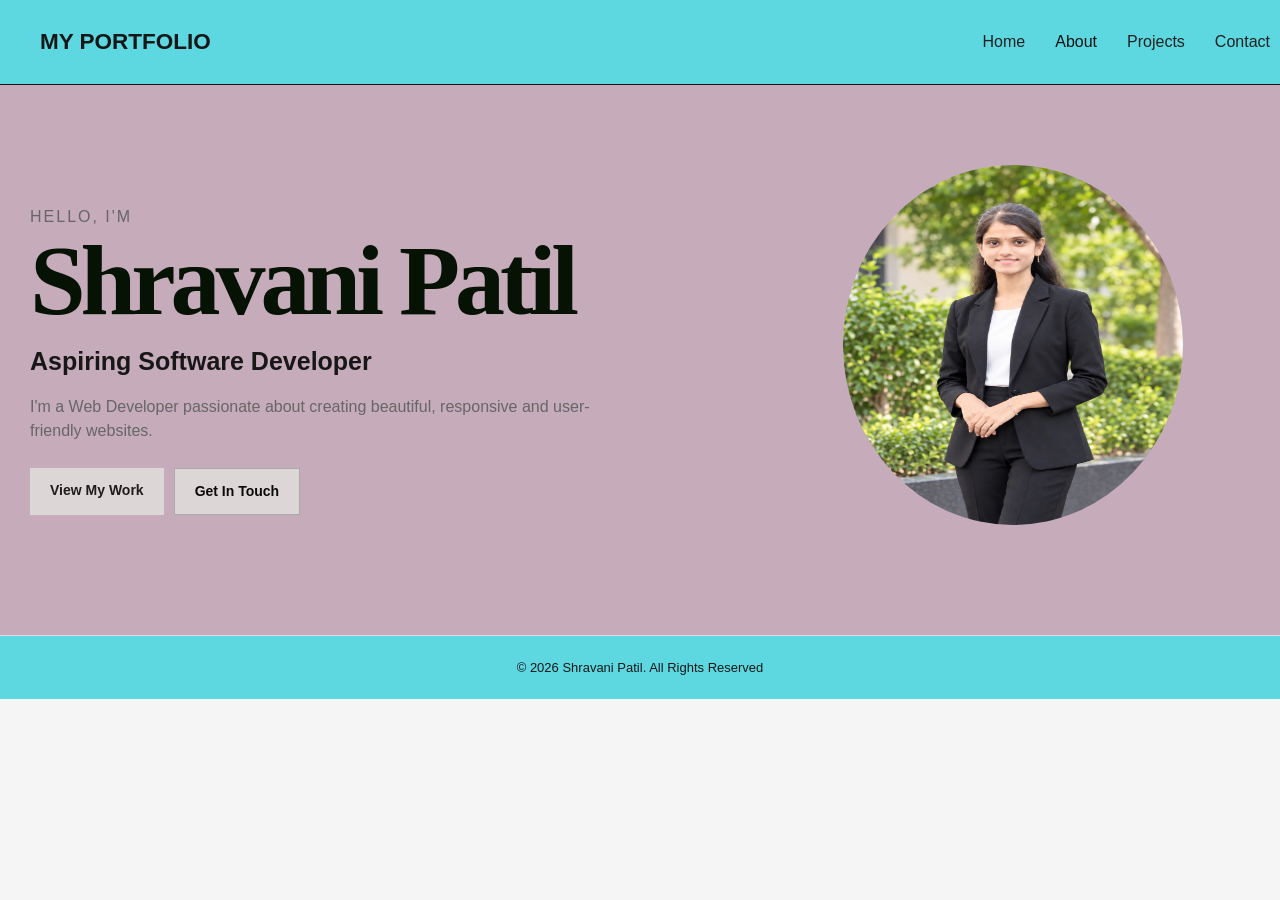
<file: index.html>
<!DOCTYPE html>
<html lang="en">
<head>
    <meta charset="UTF-8">
    <meta name="viewport" content="width=device-width, initial-scale=1.0">
    <link rel="stylesheet" href="assets/css/style.css">
    <title>Document</title>
</head>
<body>
    <header>
        <nav class="navbar">
            <div class="logo"><h1>MY PORTFOLIO</h1><span></span></div>
            <ul class="nav-links">
            <li><a href="index.html">Home</a></li>
            <li><a href="about_us.html" class="active">About</a></li>
            <li><a href="projects.html">Projects</a></li>
            <li><a href="contact_us.html">Contact</a></li>
            </ul>
        </nav>
    </header>
    <div class="hero">
        <div class="hero-content">
        <p class="small-tittle">HELLO, I'M</p>
        <h1>Shravani Patil</h1>
        <h2>Aspiring Software Developer</h2>
        <p> I'm a Web Developer passionate about creating beautiful, responsive and user-friendly websites.</p>
        <div class="hero-buttons">
            <a href="projects.html" class="btn">View My Work</a>
            <a href="contact_us.html" class="btn btn-outline">Get In Touch</a>
        </div>
        </div>
        <div class="hero-image">
            <div class="profile-circle"><span><img src="assets/images/img.png" class="img"></span></div>
        </div>
    </div>
    </section>
    <footer>
        <p>© 2026 Shravani Patil. All Rights Reserved</p>
    </footer>
</body>
</html>
</file>
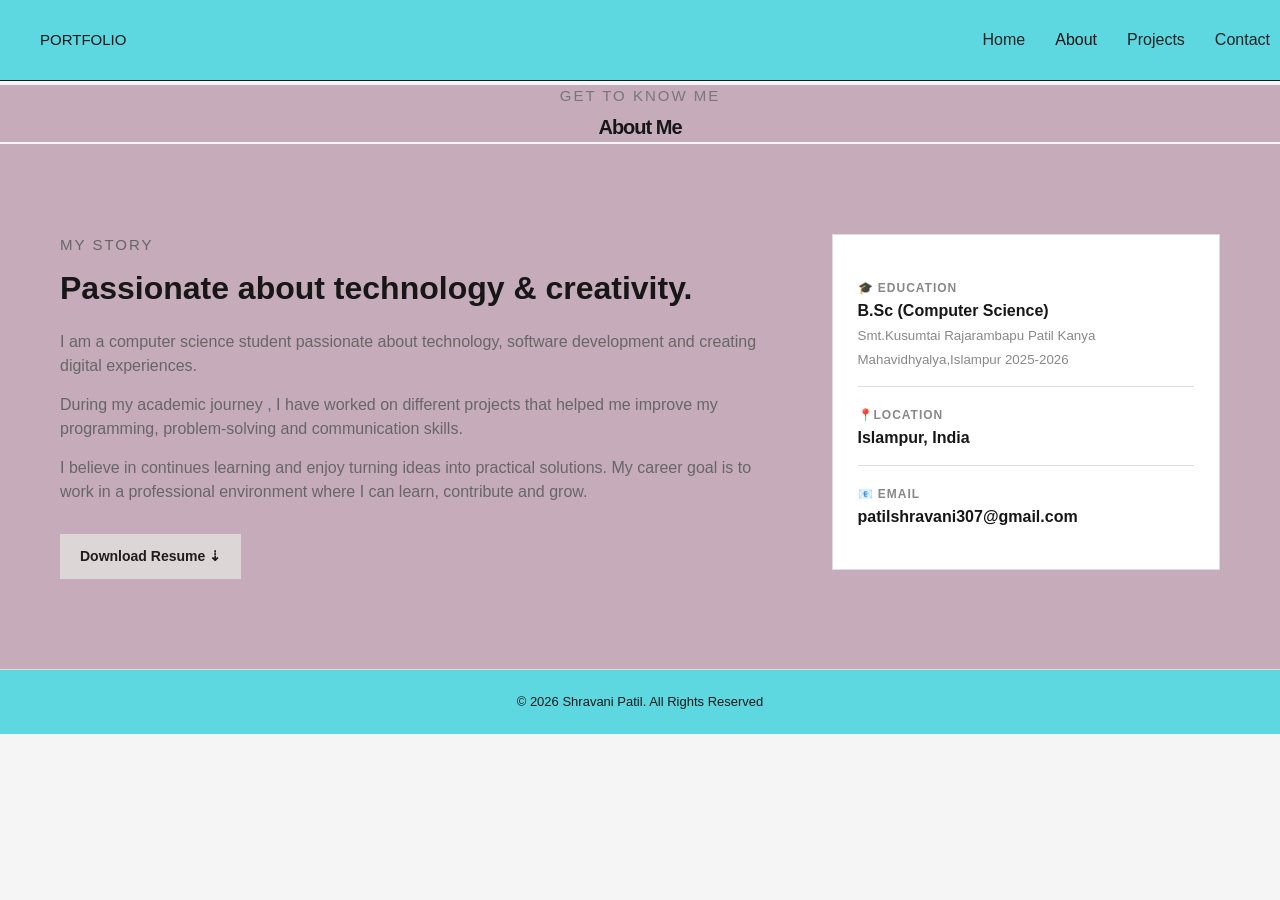
<file: about_us.html>
<!DOCTYPE html>
<html lang="en">
<head>
    <meta charset="UTF-8">
    <meta name="viewport" content="width=device-width, initial-scale=1.0">
    <link rel="stylesheet" href="assets/css/style.css">
    <title>Document</title>
</head>
<body>
<header>
    <nav class="navbar">
        <div class="logo">PORTFOLIO<span></span></div>
        <ul class="nav-links">
            <li><a href="index.html">Home</a></li>
            <li><a href="about_us.html" class="active">About</a></li>
            <li><a href="projects.html">Projects</a></li>
            <li><a href="contact_us.html">Contact</a></li>
            </ul>
    </nav>
</header>
<section class="page-header">
    <p class="small-tittle">GET TO KNOW ME </p>
    <h1>About Me</h1>
</section>
<section class="about-section">
    <div class="about-text">
        <p class="small-tittle">MY STORY</p>
        <h2>Passionate about technology & creativity.</h2>
        <p> I am a computer science student passionate about technology, software development and creating digital experiences. </p>
        <p>During my academic journey , I have worked on different projects that helped me improve my programming, problem-solving 
            and communication skills.</p>
        <p>I believe in continues learning and enjoy turning ideas into practical solutions. My career goal is to work in a professional 
            environment where I can learn, contribute and grow.</p>
        <a href="D:\My Portfolio\SHRAVANI PATIL (2).docx" class="btn" download>Download Resume ⇣</a>
    </div>
    <div class="about-box">
        <div>
            <strong> 🎓 Education</strong>
            <p>B.Sc (Computer Science)</p>
            <small>Smt.Kusumtai Rajarambapu Patil Kanya Mahavidhyalya,Islampur  2025-2026</small>
        </div>
        <div>
            <strong>  📍Location</strong>
            <p>Islampur, India</p>
        </div>
        <div>
            <strong> 📧 Email</strong>
            <p>patilshravani307@gmail.com</p>
        </div>
    </div>
</section>

<!-- <section class="achievements">
    <div> <p class=small-tittle>BEYOND THE CLASSROOM</p>
    <h2>Achievements & Activities</h2>
    <ul>
        <li>Completed technical workshops and certifications</li>
        <li>Worked on academic and personal projects</li>
        <li>Active participant in technical events and activities</li>
    </ul>
    </div>
</section> -->
<footer>
    <p>© 2026 Shravani Patil. All Rights Reserved</p>
</footer>
</body>
</html>
</file>
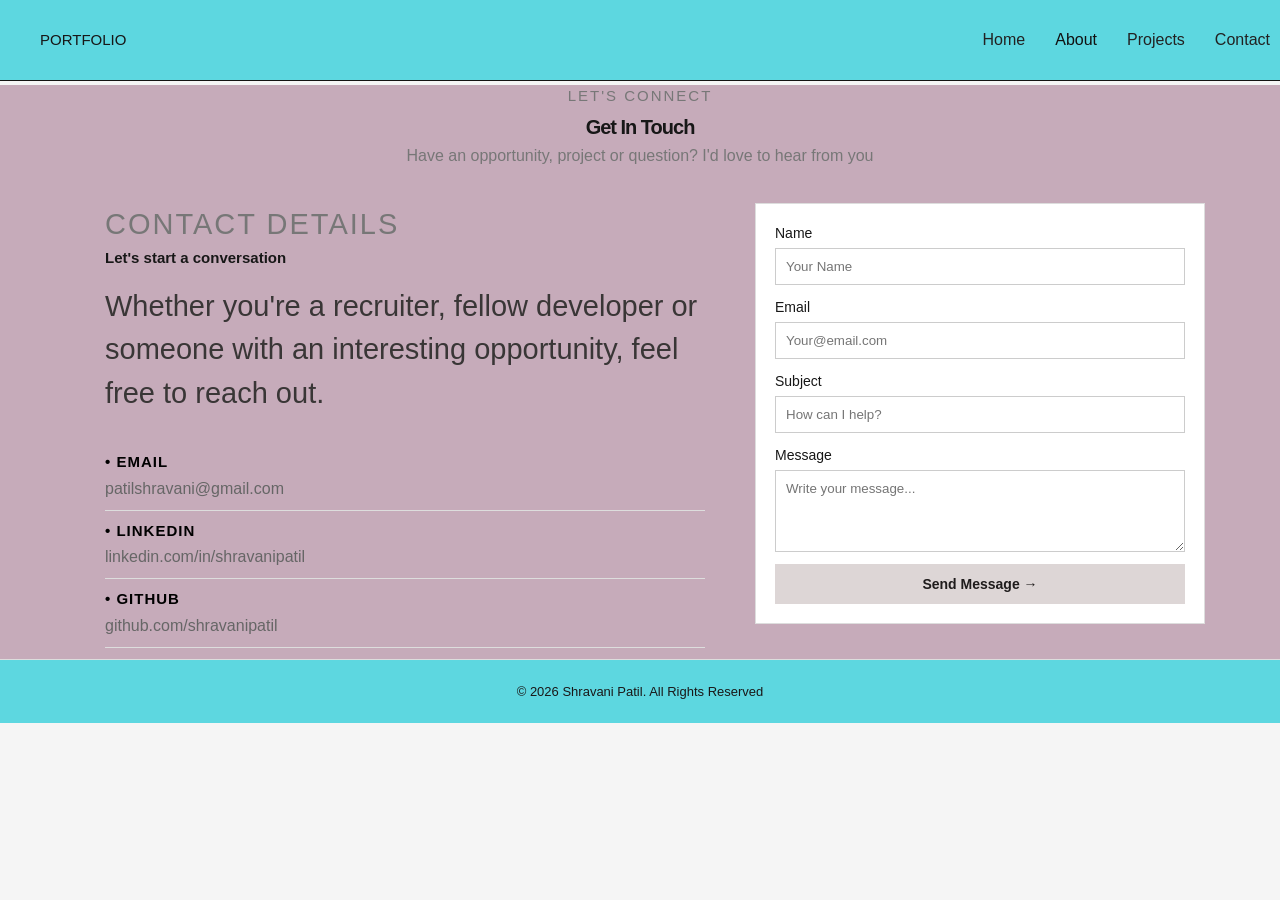
<file: contact_us.html>
<!DOCTYPE html>
<html lang="en">
<head>
    <meta charset="UTF-8">
    <meta name="viewport" content="width=device-width, initial-scale=1.0">
    <link rel="stylesheet" href="assets/css/style.css">
    <title>Document</title>
</head>
<body>
    <header>
        <nav class="navbar">
            <div class="logo">PORTFOLIO<span></span></div>
            <ul class="nav-links">
            <li><a href="index.html">Home</a></li>
            <li><a href="about_us.html" class="active">About</a></li>
            <li><a href="projects.html">Projects</a></li>
            <li><a href="contact_us.html">Contact</a></li>
            </ul>
        </nav>
    </header>
    <section class="page-header">
        <p class="small-tittle">LET'S CONNECT</p>
        <h1>Get In Touch</h1>
        <p>Have an opportunity, project or question?
            I'd love to hear from you
        </p>
    </section>
    <section class="contact-section">
        <div class="contact-info">
            <p class="small-tittle">CONTACT DETAILS</p>
            <h2>Let's start a conversation</h2>
            <p>Whether you're a recruiter, fellow developer or someone with an interesting opportunity, feel free to reach out.</p>
            <div class="contact-item">
                <strong> • Email</strong>
                <a href="mailto:patilshravani@gmail.com">patilshravani@gmail.com</a>
            </div>
            <div class="contact-item">
                <strong> • Linkedin</strong>
                <a href="https://www.linkedin.com/" target="_blank">linkedin.com/in/shravanipatil</a>
            </div>
            <div class="contact-item">
                <strong> • GitHub</strong>
                <a href="https://github.com/" target="_blank">github.com/shravanipatil</a>
            </div>
        </div>
        <form class="contact-form">
            <label for="name">Name</label>
            <input type="text" id="name" placeholder="Your Name" required>
            <label for="email">Email</label>
            <input type="email" id="email" placeholder="Your@email.com" required>
            <label for="subject">Subject</label>
            <input type="text" id="subject" placeholder="How can I help?" required>
            <label for="message">Message</label>
            <textarea id="message" rows="4" placeholder="Write your message..." required></textarea>
            <button type="submit" class="btn">Send Message →</button>
        </form>
    </section>
    <footer>
        <p>© 2026 Shravani Patil. All Rights Reserved</p>
    </footer>
</body>
</html>
</file>
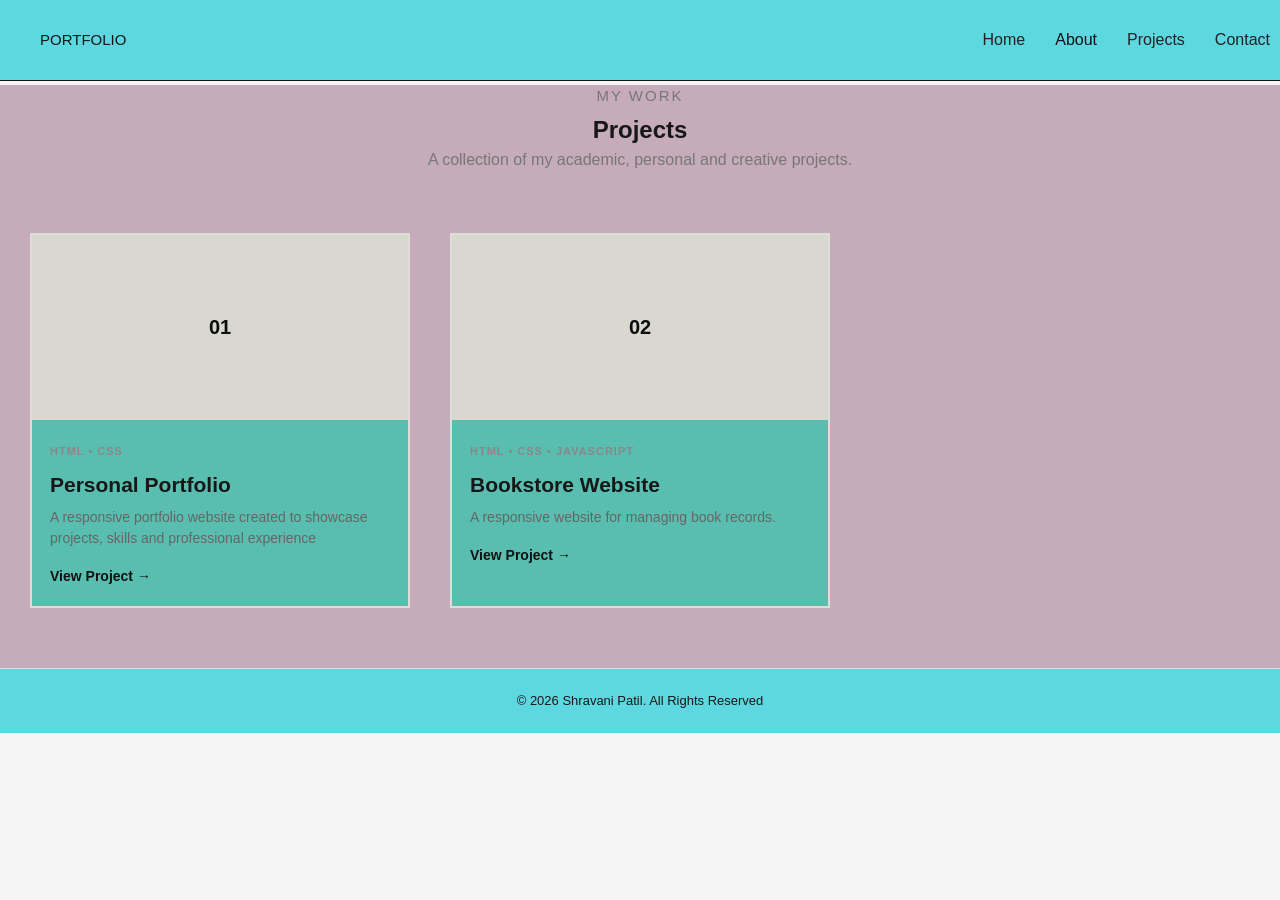
<file: projects.html>
<!DOCTYPE html>
<html lang="en">
<head>
    <meta charset="UTF-8">
    <meta name="viewport" content="width=device-width, initial-scale=1.0">
    <link rel="stylesheet" href="assets/css/style.css">
    <title>Document</title>
</head>
<body>
    <header>
        <nav class="navbar">
            <div class="logo">PORTFOLIO<span></span></div>
            <ul class="nav-links">
            <li><a href="index.html">Home</a></li>
            <li><a href="about_us.html" class="active">About</a></li>
            <li><a href="projects.html">Projects</a></li>
            <li><a href="contact_us.html">Contact</a></li>
            </ul>
        </nav>
    </header>
    <section class="page-header">
        <p class="small-tittle">MY WORK</p>
        <h2>Projects</h2>
        <p>A collection of my academic, personal and creative projects.</p>
    </section>
    <section class="section">
        <div class="project-grid">
            <div class="project-card">
            <div class="project-image">01</div>
            <div class="project-content"><span>HTML • CSS </span>
            <h3>Personal Portfolio</h3>
            <p>A responsive portfolio website created to showcase projects, skills and professional experience</p>
            <a href="">View Project →</a>
            </div>
        </div>
        <div class="project-card">
            <div class="project-image">02</div>
            <div class="project-content"><span>HTML • CSS • Javascript</span>
            <h3>Bookstore Website</h3>
            <p>A responsive website for managing book records.</p>
            <a href="">View Project →</a>
            </div>
        </div>
        </div>
    </section>
    <footer>
        <p>© 2026 Shravani Patil. All Rights Reserved</p>
    </footer>
</body>
</html>
</file>
<file: assets/css/style.css>
*{
    margin: 0;
    padding: 0;
    box-sizing: border-box;
}
html{
    scroll-behavior: smooth;
}
body{
    font-family: 'Inter',sans-serif;
    background: whitesmoke;
    color: rgb(23,23,23);
    line-height: 1.5;
}

header{
    background: rgb(247,247,245);
    border-bottom: 1px solid rgb(20,20,18);
}
.navbar{
    max-width: 1700px;
    min-height: 80px;
    margin: auto;
    padding: 10px 10px;
    display: flex;
    justify-content: space-between;
    align-items: center;
    background-color: rgb(93, 215, 224);
}
.logo{
    display: flex;
    align-items: center;
    justify-content: space-between;
    padding: 15px 30px;
    font-size: 15px;
}
.logo span{
    color: rgb(119,119,119);
}
.nav-links{
    display: flex;
    align-items: center;
    list-style: none;
    gap: 30px;
    margin: 0;
    padding: 0;
}
.nav-links a{
    text-decoration: none;
    color: rgb(34,34,34);
}
.nav-links a:hover,
.nav-links a.active{
    color: rgb(17,17,17);
}

.hero{
    max-width: 1600px;
    margin: auto;
    min-height: 550px;
    padding: 55px 30px;
    display: grid;
    grid-template-columns: 1.2fr 0.8fr;
    align-items: center;
    gap: 35px;
    background-color:rgb(198, 171, 186);
}
.small-tittle{
    font-size: 15px;
    font-weight: 220;
    letter-spacing: 2px;
    color: rgb(119,119,119);
    margin-bottom: 4px;
}
.hero h1{
    font-size: clamp(55px,8vw,100px);
    line-height: 0.95;
    letter-spacing: -5px;
    margin-bottom: 15px;
    color: rgb(6, 18, 4);
}
.hero h2{
    font-size: 25px;
    margin-bottom: 14px;
}
.hero-content > p:not(small-tittle){
    max-width: 570px;
    color: rgb(102,102,102);
    font-size: 16px;
}
.hero-buttons{
    margin-top: 25px;
    display: flex;
    gap: 10px;
}
.btn{
    display: inline-block;
    background: rgb(221,214,214);
    color: rgb(31, 28, 28);
    text-decoration: none;
    border: none;
    padding: 12px 20px;
    font-size: 14px;
    font-weight: 600;
    cursor: pointer;
    transition: 0.3s;
}
.btn:hover{
    background: rgb(221,214,214);
    color: rgb(85, 69, 178);
}
.btn-outline{
    background: rgb(221,214,214);
    color: rgb(11,9,9);
    border: 1px solid #aaa;
}
.btn-outline:hove  r{
    background: rgb(221,214,222);
    color: rgb(105, 87, 179);
}
.hero-image{
    display: flex;
    justify-content: center;
}
.profile-circle{
    width: 350px;
    height: 350px;
    border-radius: 60%;
    
    display: flex;
    justify-content: center;
    align-items: center;
    font-size: 70px;
    font-weight: 800;
}
.profile-circle img{
    width: 340px;
    height: 360px;
    border-radius: 80%;
}

.section{
    max-width: 1700px;
    margin: auto;
    padding: 60px 30px;
    background-color:rgb(198, 171, 186);
}

.section-heading{
    margin-bottom: 30px;
}
.section-heading h2{
    font-size: 42px;
    letter-spacing: -2px;
}

.project-grid{
    display: grid;
    grid-template-columns: repeat(3,1fr);
    gap: 40px;
    margin-top: 1px;
}
.project-card{
    background: rgb(89, 190, 175);
    border: 2px solid #deded9;
    transition: 0.3s;
}
.project-card:hover{
    transform: translateY(-7px);
    box-shadow: 0 10px 25px rgba(0,0,0,0,08);
}
.project-image{
    height: 185px;
    background: #d8d8d1;
    display: flex;
    justify-content: center;
    align-items: center;
    font-size: 20px;
    font-weight: 700;
    color: #0c0b0b;
}
.project-content{
    padding: 18px;
}
.project-content span{
    color: #888;
    font-size: 11px;
    font-weight: 700;
    text-transform: uppercase;
    letter-spacing: 1px;
}
.project-content h3{
    font-size: 21px;
    margin: 7px 0;
}
.project-content p{
    color: #666;
    font-size: 14px;
    margin-bottom: 15px;
}
.project-content a{
    color: #111;
    text-decoration: none;
    font-size: 14px;
    font-weight: 700;
}
.hero-content h1{
    font-family: Georgia, 'Times New Roman', Times, serif;
}

.intro{
    max-width: 1200px;
    margin: 20px auto 60px;
    padding: 45px 30px;
    border-top: 1px solid #ccc;
    border-bottom: 1px solid #ccc;
    display: grid;
    grid-template-columns: 1fr 1fr;
    gap: 50px;
}
.intro h2{
    font-size: 36px;
    line-height: 1.1;
}
.into > p{
    color: #666;
    font-size: 17px;
}

.cta{
    background: #171717;
    color: white;
    text-align: center;
    padding: 70px 30px;
}
.cta h2{
    font-size: 42px;
    margin-bottom: 8px;
}
.cta p{
    color: #aaa;
    margin-bottom: 22px;
}
.cta.btn{
    background: white;
    color: #111;
}

.page-header{
    text-align: center;
    /* padding: 60px 10px 20px; */
    border-bottom: 1px solis #deded9;
    margin-top: 4px;
    background-color:rgb(198, 171, 186);
}
.page-header h1{
    font-size: 20px;
    letter-spacing: -1px;
    margin-bottom: 2px;
}
.page-header > p:last-child{
    color: #777;
}

.process-grid{
    display: grid;
    grid-template-columns: repeat(4,1fr);
    gap: 40px;
}
.process-grid div{
    padding: 20px;
    background: white;
    border: 1px solid #ddd;
}
.process-grid strong{
    font-size: 23px;
}
.process-grid h4{
    margin: 10px 0 5px;
}
.process-grid p{
    font-size: 13px;
}
.skill-tags{
    display: flex;
    flex-wrap: wrap;
    gap: 8px;
}
.skill-tags span{
    background: #e5e5e1;
    padding: 7px 12px;
    font-size: 13px;
}

.about-section{
    max-width: 1650px;
    margin: auto;
    padding: 90px 60px;
    display: grid;
    grid-template-columns: 1.3fr 0.7fr;
    gap: 50px;
    background-color:rgb(198, 171, 186);
}
.about-text h2{
    font-size: 32px;
    line-height: 1.1;
    margin-bottom: 24px;
}
.about-text p:not(small-tittle){
    color: #666;
    margin-bottom: 15px;
}
.about-text .btn{
    margin-top: 15px;
}
.about-box{
    background: white;
    padding: 25px;
    height: fit-content;
    border: 1px solid #ddd;
}
.about-box > div{
    padding: 15px 0;
    border-bottom: 1px solid #ddd;
}
.about-box strong{
    font-size: 12px;
    text-transform: uppercase;
    letter-spacing: 1px;
    color: #888;
}
.about-box > div:last-child{
    border-bottom: none;
}
.about-box p{
    font-weight: 600;
}
.about-box small{
    color: #888;
}

.skills-container{
    display: grid;
    grid-template-columns: 1fr 1fr;
    gap: 15px;
}
.skill-box{
    background: white;
    border: 1px solid #ddd;
    padding: 25px;
}
.skill-box h3{
    margin-bottom: 15px;
}
.achievements{
    max-width: 1200px;
    margin: auto;
    padding: 60px 30px;
    display: grid;
    grid-template-columns: 1fr 1fr;
    gap: 15px;
    border-top: 1px solid #ddd;
}
.achievements h2{
    font-size: 32px;
}
.achievements ul{
    list-style: circle;
}
.achievements li{
    padding: 12px 0;
    border-bottom: 1px solid #ddd;
}

.contact-section{
    max-width: 1800px;
    margin: auto;
    padding: 35px 15px;
    display: grid;
    grid-template-columns: 1fr 1fr;
    gap: 50px;
    background-color:rgb(198, 171, 186);
}
.contact-info h2{
    font-size: 15px;
    line-height: 1.1;
    margin-bottom: 18px;
}
.contact-info p{
    font-size: 29px;
}
.contact-info{
    width: 600px;
    height: 200px;
    margin-left: 90px;
}
.contact-info > p:not(.small-tittle){
    color: #393636;
    margin-bottom: 27px;
}
.contact-item{
    padding: 9px 0;
    border-bottom: 1px solid #ddd;
    display: flex;
    flex-direction: column;
}
.contact-item strong{
    font-size: 15px;
    text-transform: uppercase;
    letter-spacing: 1px;
    color: black;
}
.contact-item a{
    color: #666;
    text-decoration: none;
    margin-top: 3px;
}
.contact-form{
    background: white;
    border: 1px solid #ddd;
    padding: 19px;
    display: flex;
    flex-direction: column;
    width: 450px;
}
.contact-form label{
    font-size: 14px;
    font-weight: 200;
    margin-bottom: 4px;
}
.contact-form input,
.contact-form textarea{
    font-family: inherit;
    border: 1px solid #ccc;
    padding: 10px;
    margin-bottom: 12px;
    outline: none;
}
.contact-form input:focus,
.contact-form textarea:focus{
    border-color: #111;
}
.contact-form textarea{
    resize: vertical;
}

footer{
    border-top: 1px solid #ddd;
    text-align: center;
    padding: 22px;
    color: #1a1818;
    font-size: 13px;
    background-color: rgb(93, 215, 224);
}

@media(max-width:900px){
    .navbar{
        flex-direction: column;
        gap: 12px;
    }
    .nav-links{
        flex-wrap: wrap;
        justify-content: center;
        gap: 12px;
    }
    .hero{
        grid-template-columns: 1fr;
        text-align: center;
    }
    .hero-content > p:not(.small-tittle){
        margin: auto;
    }
    .hero-buttons{
        justify-content: center;
    }
    .project-grid{
        grid-template-columns: 1fr 1fr;
    }
    .intro,
    .about-section,
    .contact-section,
    .achievements{
        grid-template-columns: 1fr;
        gap: 30px;
    }
    .process-grid{
        grid-template-columns: 1fr 1fr;
    }
}

@media (max-width:600px){
    .hero{
        padding-top: 35px;
    }
    .hero h1{
        font-size: 55px;
        letter-spacing: -3px;
    }
    .profile-circle{
        width: 220px;
        height: 220px;
        font-size: 50px;
    }
    .project-grid,
    .skills-container,
    .process-grid{
        grid-template-columns: 1fr;
    }
    .page-header h1{
        font-size: 35px;
    }
    .section-heading h2,
    .about-text h2,
    .contact-info h2{
        font-size: 35px;
    }
    .case-hero{
        padding: 35px;
        flex-direction: column;
        align-items: flex-start;
    }
    .case-hero h2{
        font-size: 32px;
    }
    .case-number{
        font-size: 55px;
        margin-top: 20px;
    }
    .hero-buttons{
        flex-direction: column;
    }
}
</file>
